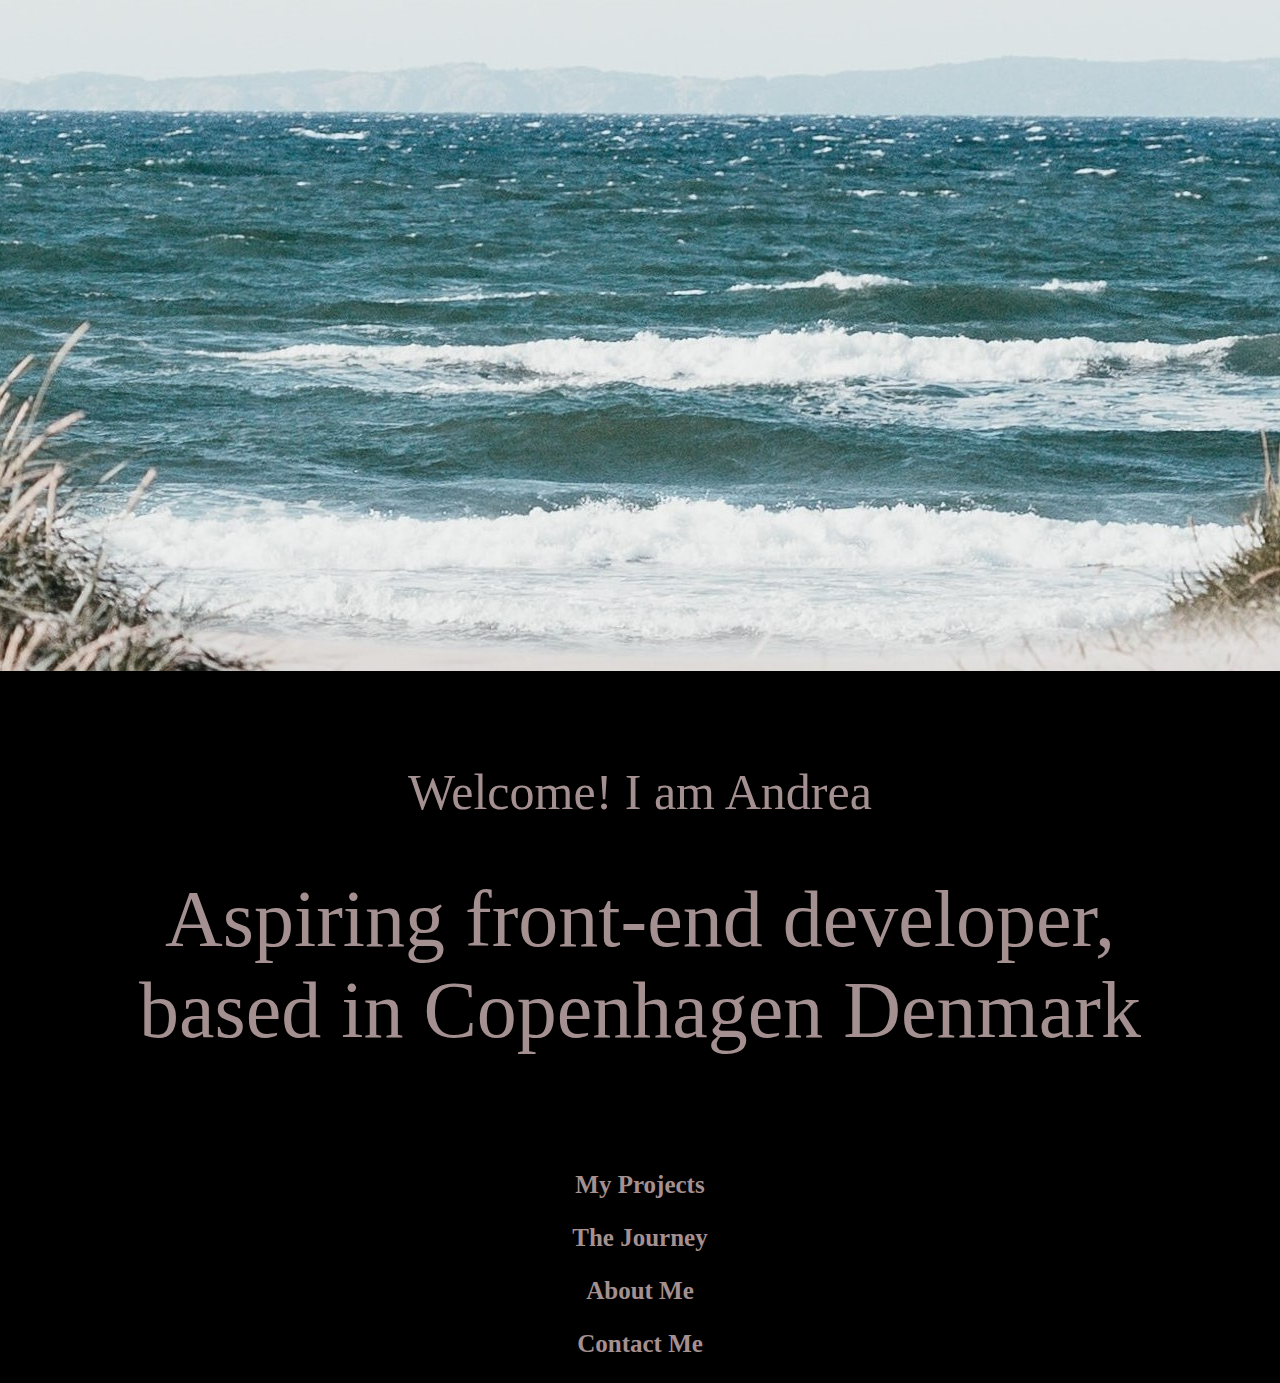
<file: index.html>
<!DOCTYPE html>
<html lang="en">
  <head>
    <meta charset="UTF-8" />
    <meta http-equiv="X-UA-Compatible" content="IE=edge" />
    <meta name="viewport" content="width=device-width, initial-scale=1.0" />
    <link
      href="https://cdn.jsdelivr.net/npm/bootstrap@5.2.0/dist/css/bootstrap.min.css"
      rel="stylesheet"
      integrity="sha384-gH2yIJqKdNHPEq0n4Mqa/HGKIhSkIHeL5AyhkYV8i59U5AR6csBvApHHNl/vI1Bx"
      crossorigin="anonymous"
    />
    <script
      src="https://cdn.jsdelivr.net/npm/bootstrap@5.2.0/dist/js/bootstrap.bundle.min.js"
      integrity="sha384-A3rJD856KowSb7dwlZdYEkO39Gagi7vIsF0jrRAoQmDKKtQBHUuLZ9AsSv4jD4Xa"
      crossorigin="anonymous"
    ></script>
    <link rel="stylesheet" href="src/style.css" />
    <title>Andrea - aspiring front-end developer</title>
  </head>
  <body>
    <div class="row hero-image">
      <!--hero image-->
      <img src="/src/images/sea-and-sand.jpg" alt="danish sand dunes" />
    </div>

    <div class="col-10 main-column">
      <!--hero text-->
      <div class="row hero">
        <h2>Welcome! I am Andrea</h2>
        <h1>Aspiring front-end developer, based in Copenhagen Denmark</h1>
      </div>
    </div>
    <br />
    <br />

    <div class="row">
      <!--row of buttons start-->

      <div class="col-3 d-flex justify-content-sm-around">
        <a href="/projects.html" type="button" class="button"
          ><h3>My Projects</h3></a
        >
      </div>

      <div class="col-3 d-flex justify-content-sm-around">
        <a href="/journey.html" type="button" class="button"
          ><h3>The Journey</h3></a
        >
      </div>

      <div class="col-3 d-flex justify-content-sm-around">
        <a href="/about.html" class="button">
          <h3>About Me</h3>
        </a>
      </div>

      <div class="col-3 d-flex justify-content-sm-around">
        <a href="/about.html@contact" type="button" class="button">
          <h3>Contact Me</h3>
        </a>
      </div>
    </div>
    <!--row of buttons end-->
  </body>
</html>
</file>
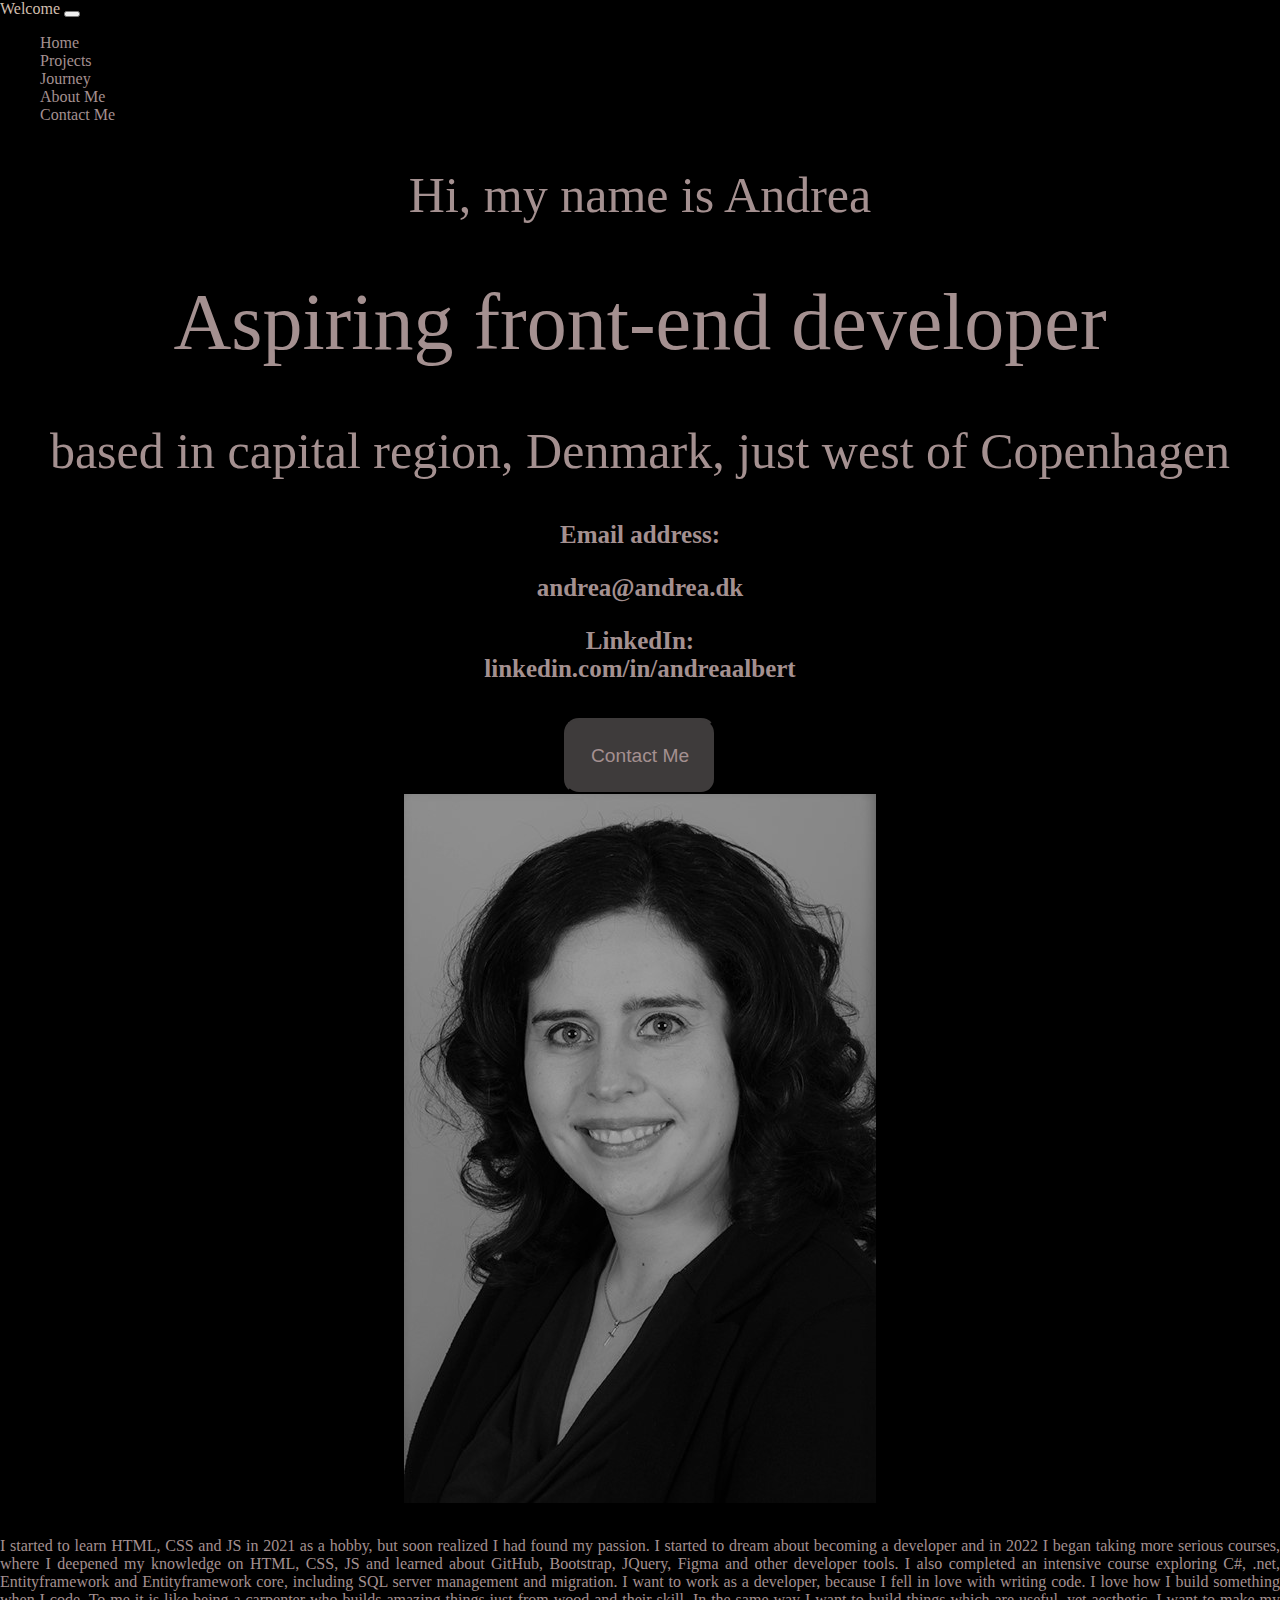
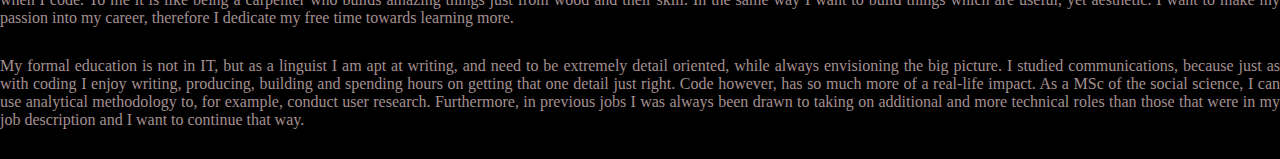
<file: about.html>
<!DOCTYPE html>
<html lang="en">
  <head>
    <meta charset="UTF-8" />
    <meta http-equiv="X-UA-Compatible" content="IE=edge" />
    <meta name="viewport" content="width=device-width, initial-scale=1.0" />
    <link
      href="https://cdn.jsdelivr.net/npm/bootstrap@5.2.0/dist/css/bootstrap.min.css"
      rel="stylesheet"
      integrity="sha384-gH2yIJqKdNHPEq0n4Mqa/HGKIhSkIHeL5AyhkYV8i59U5AR6csBvApHHNl/vI1Bx"
      crossorigin="anonymous"
    />
    <script
      src="https://cdn.jsdelivr.net/npm/bootstrap@5.2.0/dist/js/bootstrap.bundle.min.js"
      integrity="sha384-A3rJD856KowSb7dwlZdYEkO39Gagi7vIsF0jrRAoQmDKKtQBHUuLZ9AsSv4jD4Xa"
      crossorigin="anonymous"   
    ></script>
    <link rel="stylesheet" href="src/style.css" />

    <title>About Page</title>
  </head>
  <body>
 <nav class="navbar navbar-expand-lg navbar-dark bg-dark">
  <div class="container-fluid">
    <a class="navbar-brand" href="/index.html">Welcome</a>
    <button class="navbar-toggler" type="button" data-bs-toggle="collapse" data-bs-target="#navbarSupportedContent" aria-controls="navbarSupportedContent" aria-expanded="false" aria-label="Toggle navigation">
      <span class="navbar-toggler-icon"></span>
    </button>
    <div class="collapse navbar-collapse" id="navbarSupportedContent">
      <ul class="navbar-nav me-auto mb-2 mb-lg-0">
        <li class="nav-item">
          <a class="nav-link active" aria-current="page" href="/index.html">Home</a>
        </li>
        <li class="nav-item">
          <a class="nav-link" href="/projects.html">Projects</a>
        </li>
        <li class="nav-item">
          <a class="nav-link" href="/journey.html">Journey</a>
        </li>
        <li class="nav-item">
          <a class="nav-link" href="/about.html">About Me</a>
        </li>
        <li class="nav-item">
          <a class="nav-link" href="/about.html@contact" >Contact Me</a>
        </li>
       
    </div>
  </div>
</nav>

<div class="container about-container">
  <div class="row d-flex">

<div class="col-6 about-header ">
<h2>Hi, my name is Andrea</h2>
<h1>Aspiring front-end developer</h1>
<h2>based in capital region, Denmark, just west of Copenhagen</h2>
<h3>Email address:</h3>
<h3 id="contact">andrea@andrea.dk</h3>
<h3>LinkedIn: <br>
  <a href="https://www.linkedin.com/in/andreaalbert/">linkedin.com/in/andreaalbert </a></h3>

<button href="mailto:#" class="contact-button"> Contact Me</button>
</div>
<div class="col-6">
<img class="myPicture"  src="/src/images/greyscale.jpg" alt="picture of me">
</div>
</div>

<div class="row">

<p class="about-text">
 I started to learn HTML, CSS and JS in 2021 as a hobby, but soon realized I had found my passion. I started to dream about becoming a developer and in 2022 I began taking more serious courses, where I deepened my knowledge on HTML, CSS, JS and learned about GitHub, Bootstrap, JQuery, Figma and other developer tools.  I also completed an intensive course exploring C#, .net, Entityframework and Entityframework core, including SQL server management and migration. 
I want to work as a developer, because I fell in love with writing code. I love how I build something when I code. To me it is like being a carpenter who builds amazing things just from wood and their skill. In the same way I want to build things which are useful, yet aesthetic. I want to make my passion into my career, therefore I dedicate my free time towards learning more.

</p>
<p class="about-text">
  My formal education is not in IT, but as a linguist I am apt at writing, and need to be extremely detail oriented, while always envisioning the big picture. I studied communications, because just as with coding I enjoy writing, producing, building and spending hours on getting that one detail just right. Code however, has so much more of a real-life impact. As a MSc of the social science, I can use analytical methodology to, for example, conduct user research. Furthermore, in previous jobs I was always been drawn to taking on additional and more technical roles than those that were in my job description and I want to continue that way.
</p>
</div>
</div>

    



  </body>
</html>
</file>
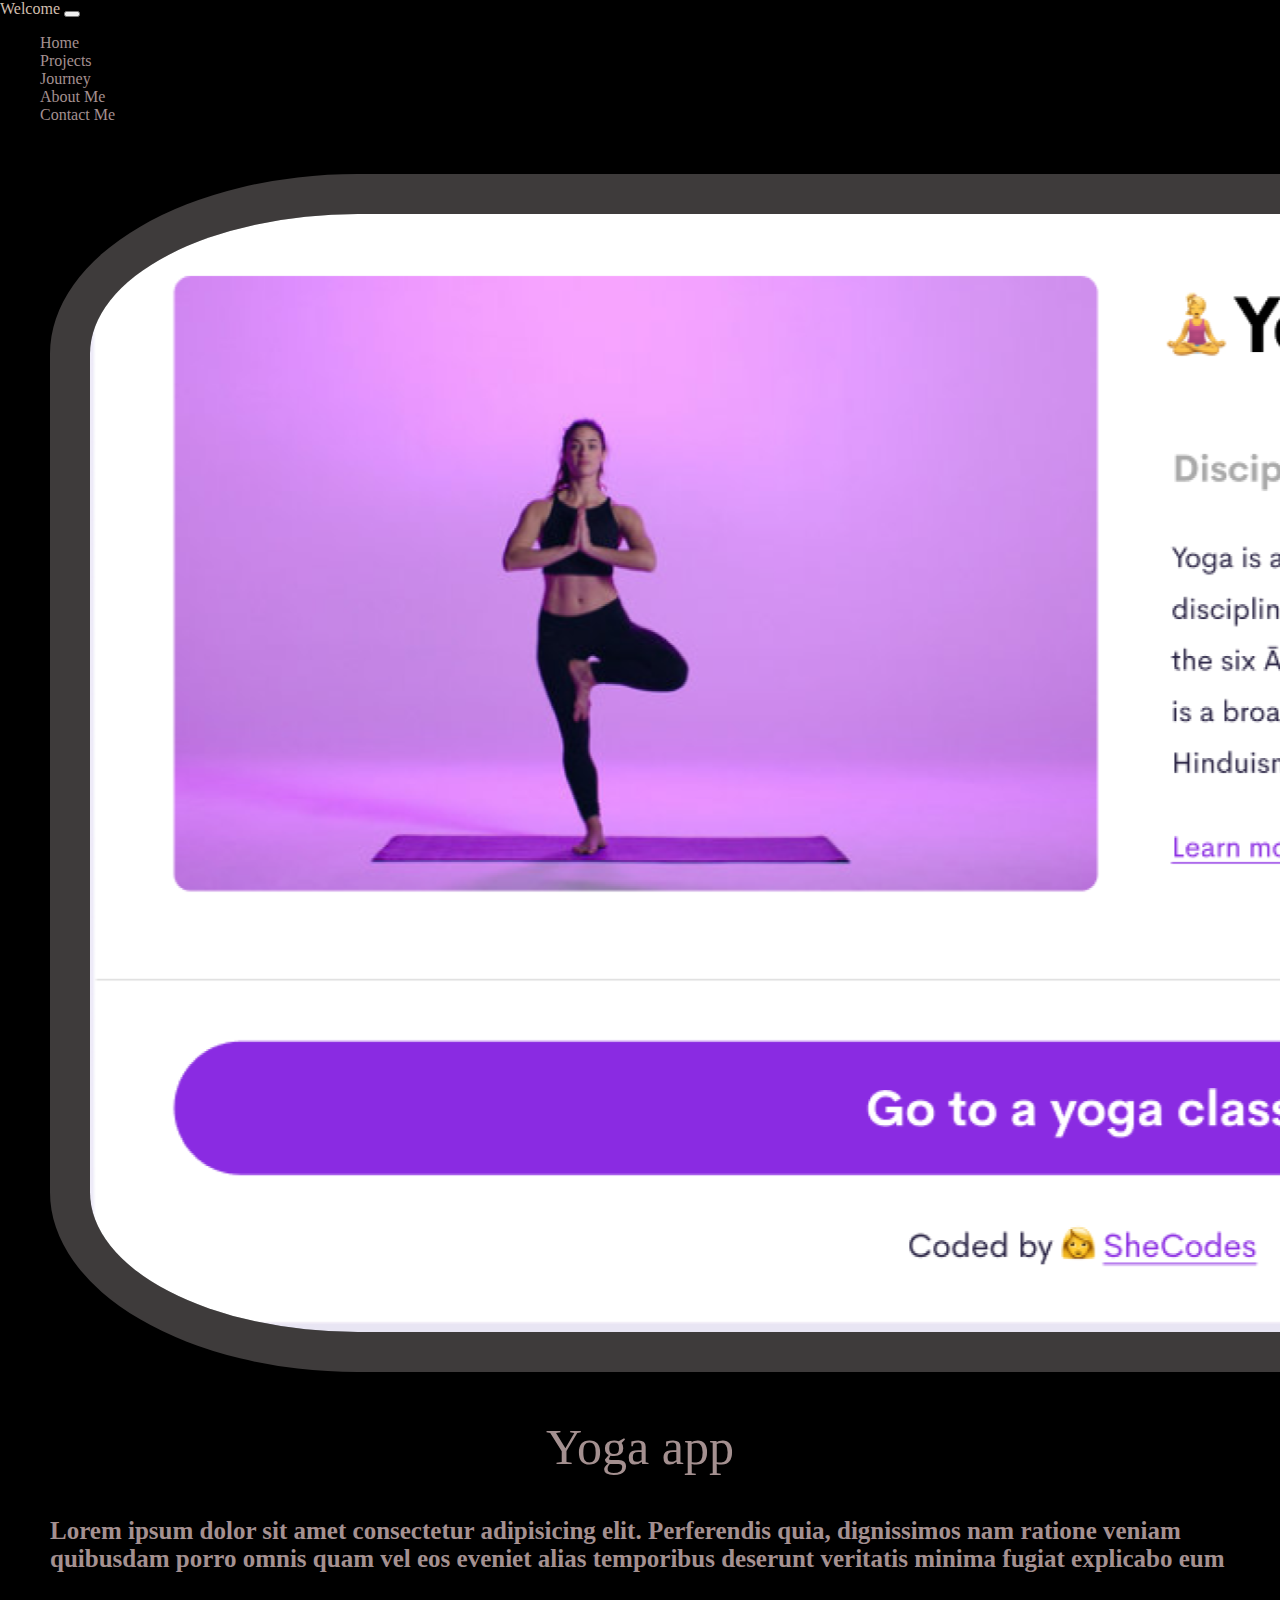
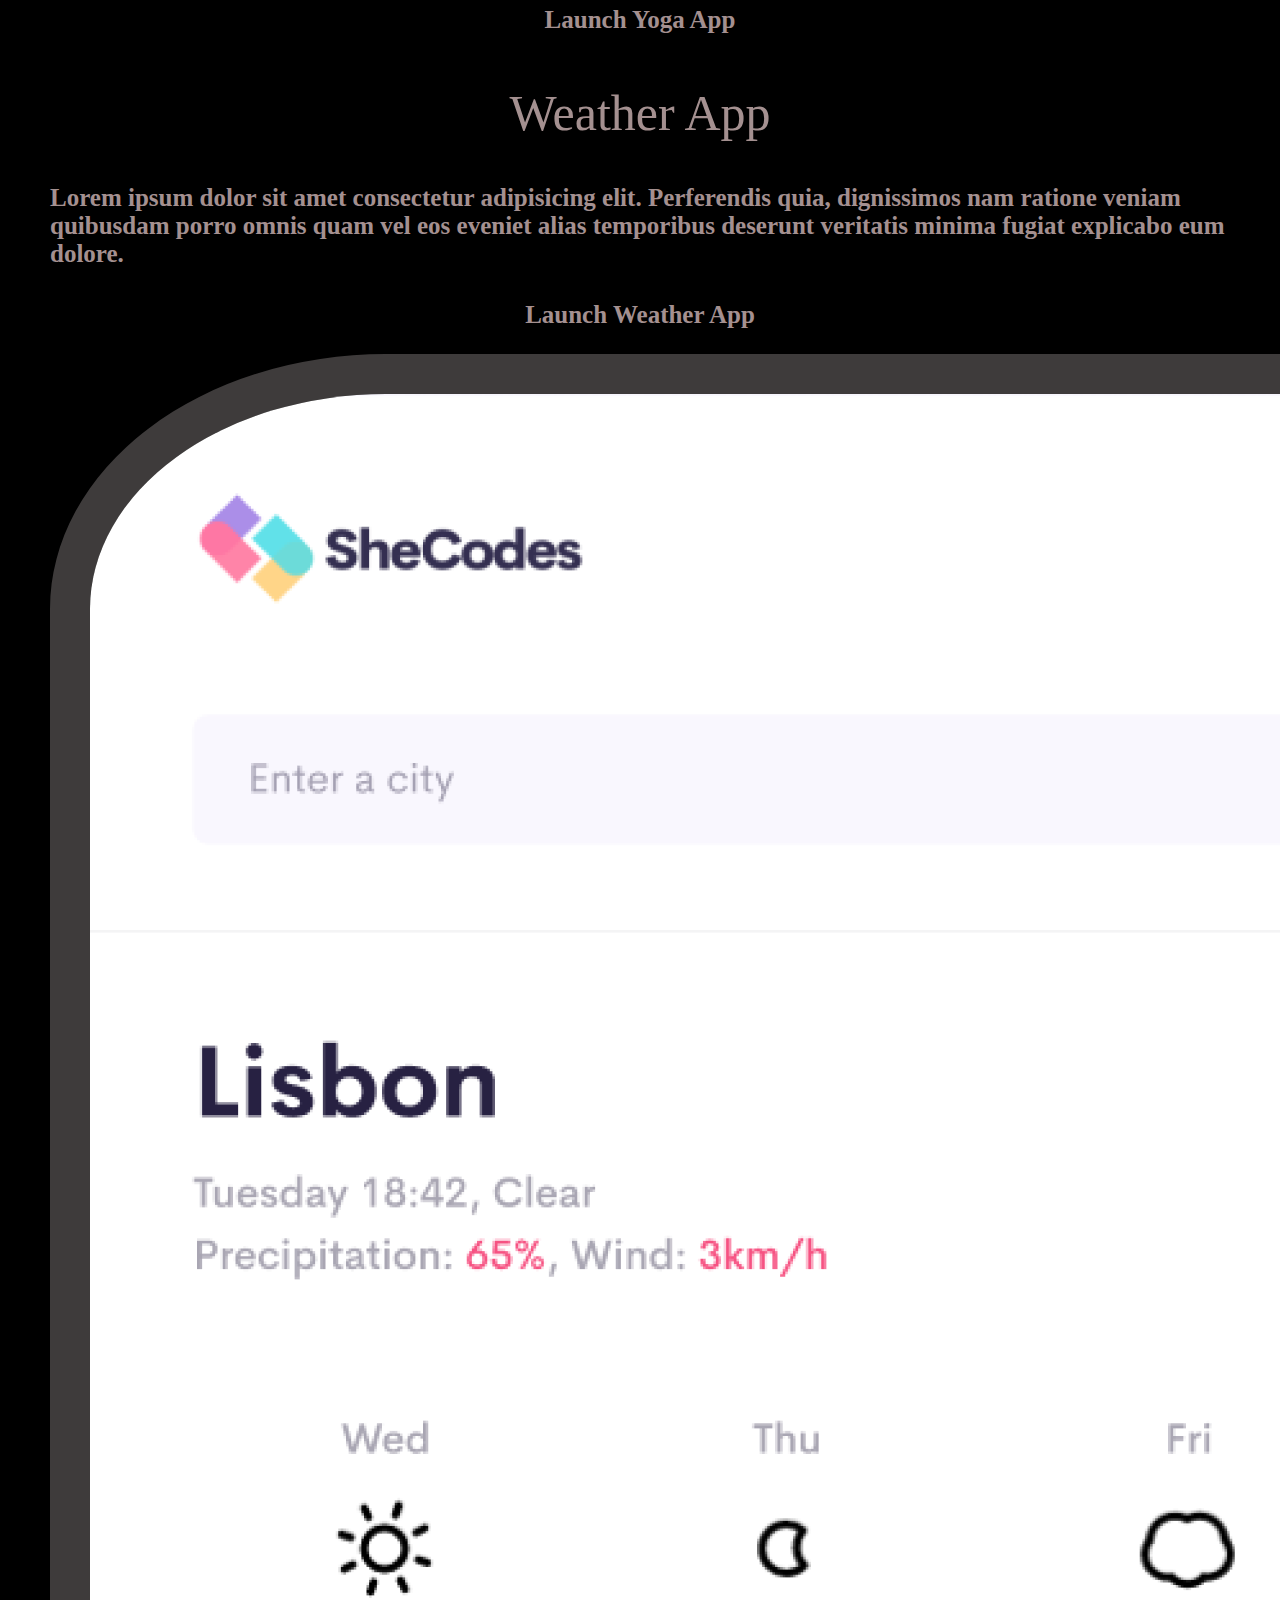
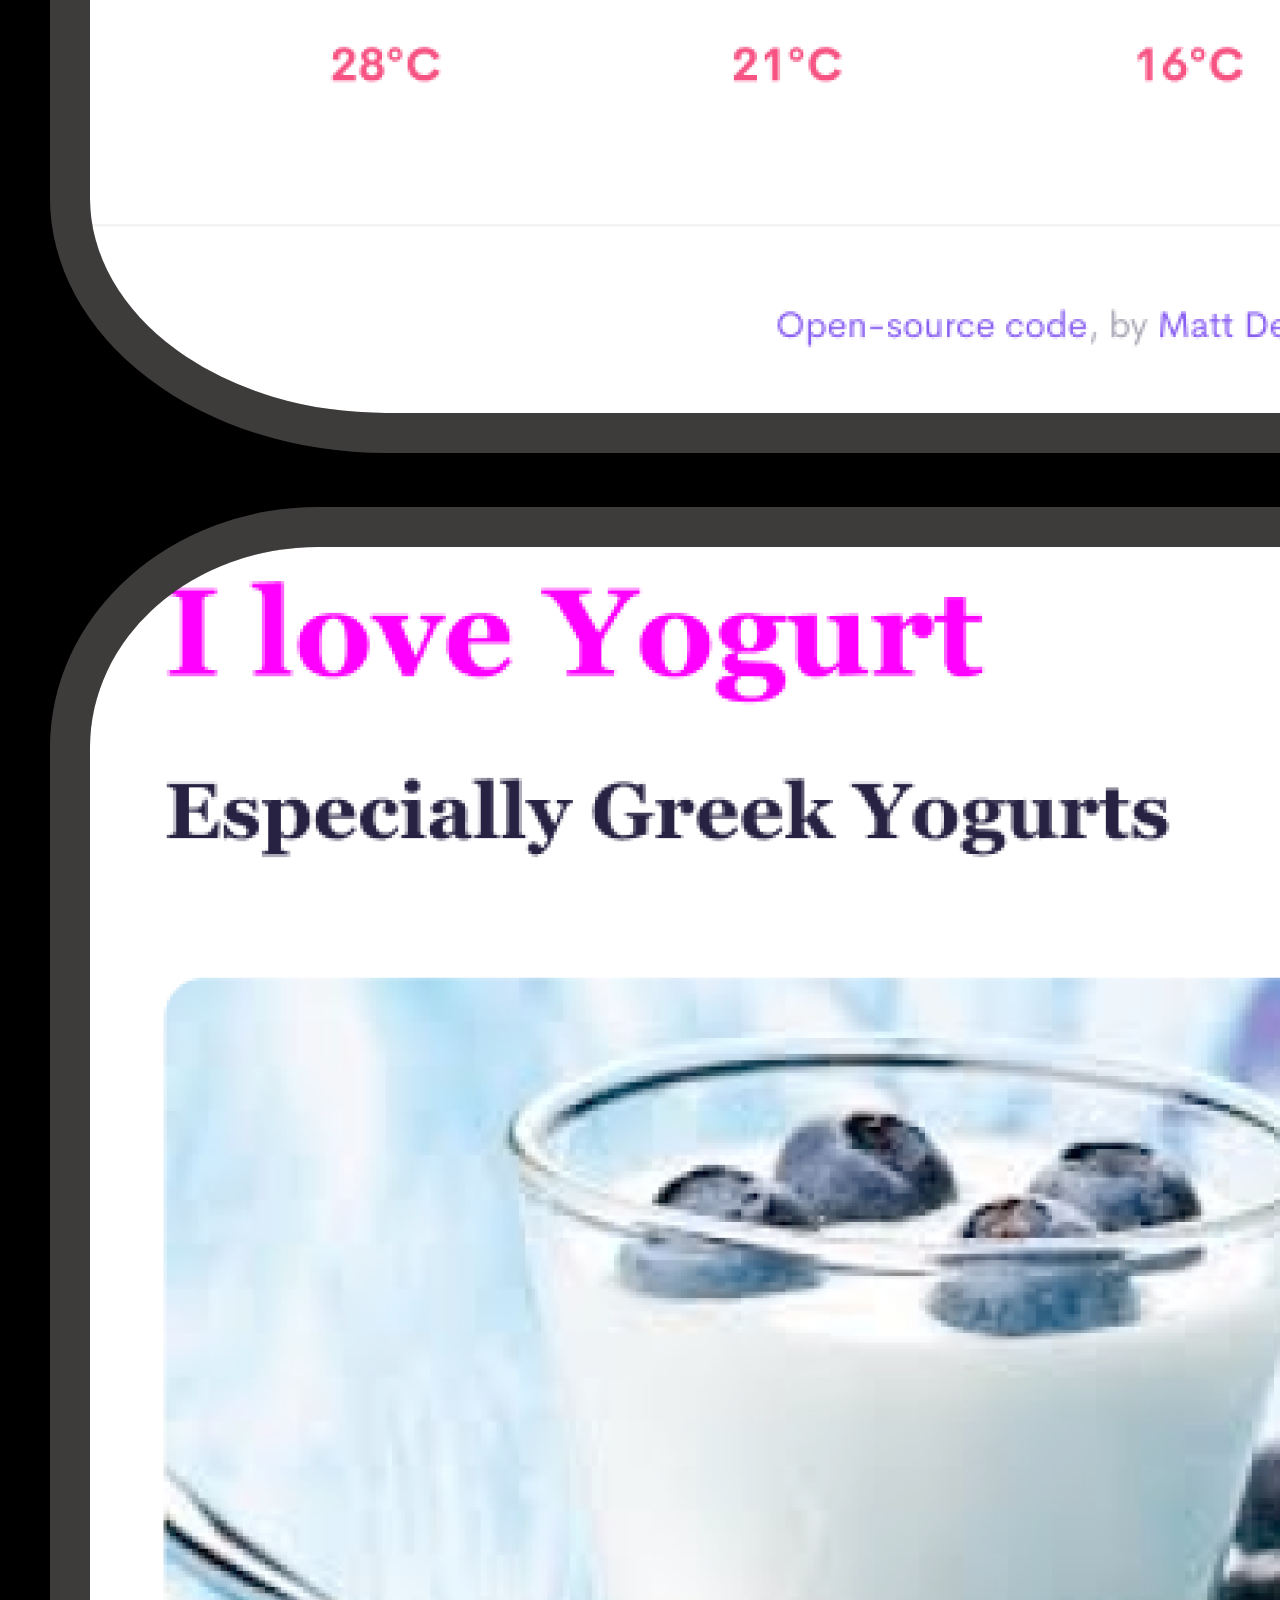
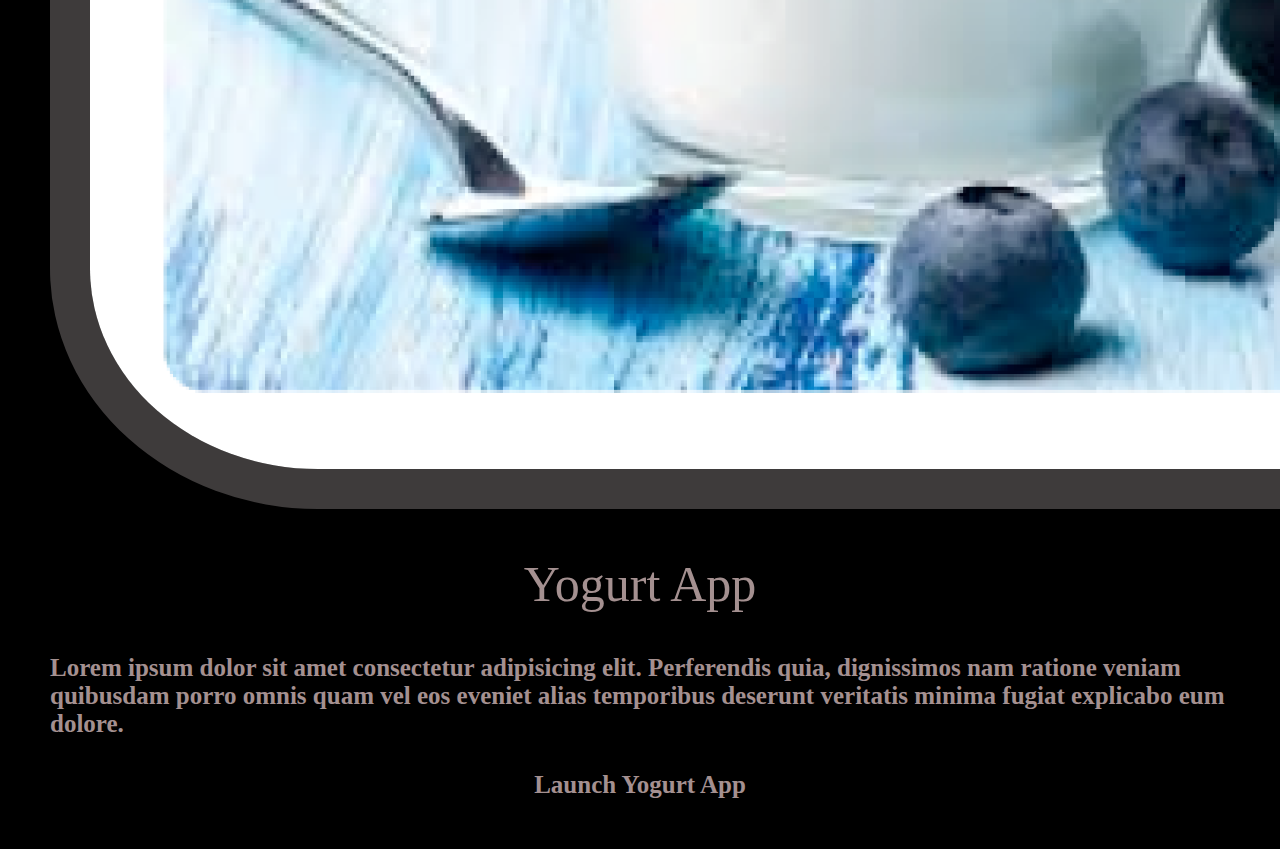
<file: projects.html>
<!DOCTYPE html>
<html lang="en">
  <head>
    <meta charset="UTF-8" />
    <meta http-equiv="X-UA-Compatible" content="IE=edge" />
    <meta name="viewport" content="width=device-width, initial-scale=1.0" />
    <link
      href="https://cdn.jsdelivr.net/npm/bootstrap@5.2.0/dist/css/bootstrap.min.css"
      rel="stylesheet"
      integrity="sha384-gH2yIJqKdNHPEq0n4Mqa/HGKIhSkIHeL5AyhkYV8i59U5AR6csBvApHHNl/vI1Bx"
      crossorigin="anonymous"
    />
    <script
      src="https://cdn.jsdelivr.net/npm/bootstrap@5.2.0/dist/js/bootstrap.bundle.min.js"
      integrity="sha384-A3rJD856KowSb7dwlZdYEkO39Gagi7vIsF0jrRAoQmDKKtQBHUuLZ9AsSv4jD4Xa"
      crossorigin="anonymous"   
    ></script>
    <link rel="stylesheet" href="src/style.css" />
    <title>My Projects</title>
  </head>
  <body>
 <nav class="navbar navbar-expand-lg navbar-dark bg-dark">
  <div class="container-fluid">
    <a class="navbar-brand" href="/index.html">Welcome</a>
    <button class="navbar-toggler" type="button" data-bs-toggle="collapse" data-bs-target="#navbarSupportedContent" aria-controls="navbarSupportedContent" aria-expanded="false" aria-label="Toggle navigation">
      <span class="navbar-toggler-icon"></span>
    </button>
    <div class="collapse navbar-collapse" id="navbarSupportedContent">
      <ul class="navbar-nav me-auto mb-2 mb-lg-0">
        <li class="nav-item">
          <a class="nav-link active" aria-current="page" href="/index.html">Home</a>
        </li>
        <li class="nav-item">
          <a class="nav-link" href="/projects.html">Projects</a>
        </li>
        <li class="nav-item">
          <a class="nav-link" href="/journey.html">Journey</a>
        </li>
        <li class="nav-item">
          <a class="nav-link" href="/about.html">About Me</a>
        </li>
        <li class="nav-item">
          <a class="nav-link" href="/about.html@contact" >Contact Me</a>
        </li>
       
    </div>
  </div>
</nav>

     <div class="row"> <!--presentation of projects starts here, has several rows-->
          <div class="row space">
              <!--first project-->
              <div class="col-md-6">
                  <img src="/src/images/yoga.png" alt="HTML and CSS project yoga app" class="img-fluid rounded d-start project-image" title="yoga app project" />
              </div>
              <div class="col-md-6 d-end">

                  <h2 class="text-start">Yoga app</h2>

                  <div class="text-start m-1">
                      <h4>Lorem ipsum dolor sit amet consectetur adipisicing elit. Perferendis quia, dignissimos nam ratione veniam quibusdam porro omnis quam vel eos eveniet alias temporibus deserunt veritatis minima fugiat explicabo eum </h4>
                  </div>

                  <div class="row m-1">

                      <a href="#" class="contact-link  w-50 rounded p-3 m-1 text-decoration-none" title="yoga app project"><h3>Launch Yoga App</h3></a>
                  </div>
                  </div>
              </div> <!--second project-->
              <div class="row space">

                  <div class="col-md-6 d-start">

                      <h2 class="text-start">Weather App</h2>

                      <div class="text-start m-1">
                          <h4>
                              Lorem ipsum dolor sit amet consectetur adipisicing elit. Perferendis quia, dignissimos nam ratione veniam quibusdam porro omnis quam vel eos eveniet alias temporibus deserunt veritatis minima fugiat explicabo eum dolore.
                          </h4>
                      </div>


                      <div class="row m-1">

                          <a href="#" class="contact-link  w-50 rounded p-3 m-1 text-decoration-none"><h3>Launch Weather App</h3></a>
                      </div>
                  </div>
                  <div class="col-md-6 d-end">
                      <img src="/src/images/weather.png" alt="Java Script project weather app" class="project-image img-fluid rounded d-end " />
                  </div>

              </div>


              <div class="row space"> <!--third project-->
                  <div class="col-md-6">
                      <img src="/src/images/yogurt.png" alt="HTML and CSS yogurt app" class="img-fluid rounded d-start project-image" title="yogurt app project" />
                  </div>
                  <div class="col-md-6 d-end">

                      <h2 class="text-start">Yogurt App</h2>

                      <div class="text-start m-1">
                          <h4>
                              Lorem ipsum dolor sit amet consectetur adipisicing elit. Perferendis quia, dignissimos nam ratione veniam quibusdam porro omnis quam vel eos eveniet alias temporibus deserunt veritatis minima fugiat explicabo eum dolore.</h3>
                          </h4>
                      </div>

                      <div class="row m-1">

                          <a href="#" class="contact-link  w-50 rounded p-3 m-1 text-decoration-none"> <h3>Launch Yogurt App</h3></a>
                      </div>
                  </div>
              </div>
              <div class="row"></div>
          </div>
  </body>
</html>
</file>
<file: src/style.css>
:root {
  --font-color: #a49090;
  /* --background-color: #837171; */
  --background-color: #000000;
  --dark-tile-color: #3e3b3b;
  --light-tile-color: #d1beae;
  --primary-color: #6c63ff;
  --secondary-color: #f5f2fe;
  --box-shadow: 0 5px 10px rgba(0, 0, 0, 0.3);
}
body {
  background-color: #000000;
  margin: 0 auto;
}
.main-column {
  margin: 0 10%;
}

h1,
h2 {
  display: center;
  font-family: "Inter";
  font-weight: 400;
  text-align: center;
  color: var(--font-color);
}
h2 {
  font-size: 50px;
}
h1 {
  font-size: 80px;
}

.hero {
  margin: 0 auto;
  padding-top: 50px;
}
.hero-image {
  display: flex;
  flex-direction: column;
  align-self: center;
  background-repeat: no-repeat;
  background-size: cover;
  background-attachment: fixed;
  align-items: center;
  justify-content: center;
}
.project-image {
  border: 40px solid;
  color: var(--dark-tile-color);
  border-radius: 15%;
}
h3,
h4 {
  font-family: "Inter";
  font-size: 25px;
  color: var(--font-color);
}
h3 {
  text-align: center;
}
h4 {
  text-align: start;
}

.button,
.contact-button {
  background-color: var(--dark-tile-color);
  border-color: var(--dark-tile-color);
  text-align: center;
  text-decoration: none;
  border-radius: 15px;
  box-shadow: var(--box-shadow);
}
.button {
  height: 100px;
  width: 180px;
  padding-top: 35px;
  margin-top: 20px;
}
.contact-button {
  color: var(--font-color);
  margin-top: 10px;
  padding: 25px;
  font-size: larger;
  height: fit-content;
}

.button:hover,
.contact-button:hover {
  background-color: var(--dark-tile-color);
  opacity: 50%;
}

.space {
  margin: 50px;
}

.navigation-links {
  display: flex;
  margin-top: 40px;
  justify-content: center;
}

.navigation-links a {
  margin: 20px;
  border-radius: 4px;
  padding: 20px 15px;
  text-decoration: none;
  text-transform: capitalize;
}

.contact-link {
  background: var(--dark-tile-color);
  box-shadow: var(--box-shadow);
  color: white;
  width: fit-content;
  border-radius: 15%;
}
.contact-link:hover {
  background-color: var(--dark-tile-color);
  opacity: 50%;
}
.about-link {
  color: var(--primary-color);
  border: 1px solid var(--primary-color);
}

.homepage-link {
  color: var(--primary-color);
  text-align: center;
  display: block;
}



.email-link {
  display: flex;
  justify-content: center;
  color: var(--primary-color);
  font-size: 28px;
  text-decoration: none;
}

.email-link:hover {
  text-decoration: underline;
}
@media (max-width: 600px) {
  h2 {
    font-size: 25px;
  }
}
.about-text {
  color: var(--font-color);
  background-color: transparent;
  text-align: justify;
  margin: 30px 0;
}

.about-paragraphs p {
  margin: 10px;
}
}
.myPicture {
  height: auto;
  border-radius: 5px;
}
.about-container {
  text-align: center;
  /* border: 2px solid; */
}

a:active {
  color: none;
  text-decoration: none;
}
a:hover,
#contact:hover {
  color: var(--light-tile-color);
}
a {
  color: var(--font-color);
  text-decoration: none;
}
</file>
